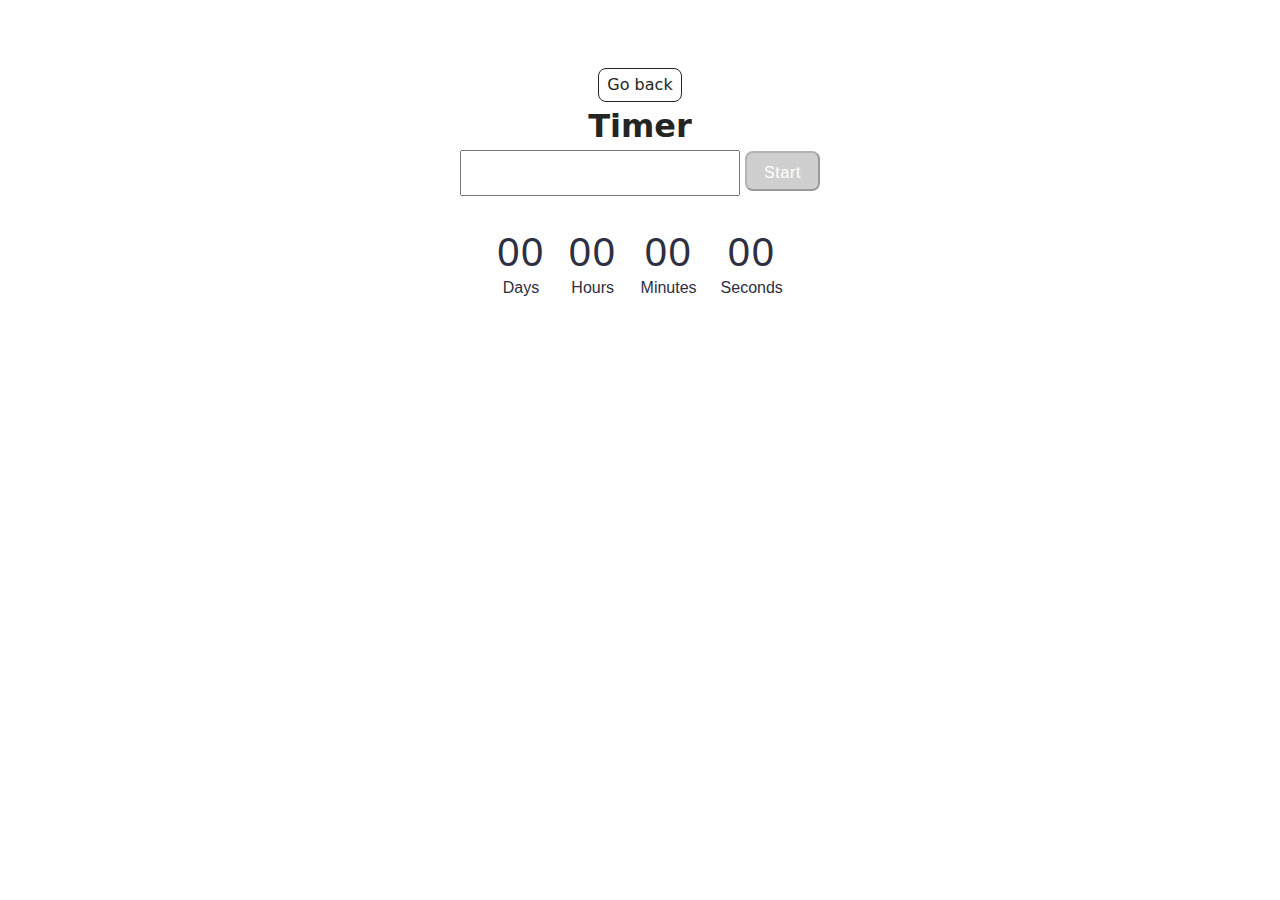
<file: src/1-timer.html>
<!DOCTYPE html>
<html lang="en">
  <head>
    <meta charset="UTF-8" />
    <meta http-equiv="X-UA-Compatible" content="IE=edge" />
    <meta name="viewport" content="width=device-width, initial-scale=1.0" />
    <title>Timer</title>
    <link rel="stylesheet" href="./css/styles.css" />
  </head>
  <body>
    <main>
      <div class="container">
        <a class="back-link" href="./index.html">Go back</a>
        <h1 class="main-title">Timer</h1>

        <input type="text" id="datetime-picker" />
        <button type="button" data-start disabled>Start</button>

        <div class="timer">
          <div class="field">
            <span class="value" data-days>00</span>
            <span class="label">Days</span>
          </div>
          <div class="field">
            <span class="value" data-hours>00</span>
            <span class="label">Hours</span>
          </div>
          <div class="field">
            <span class="value" data-minutes>00</span>
            <span class="label">Minutes</span>
          </div>
          <div class="field">
            <span class="value" data-seconds>00</span>
            <span class="label">Seconds</span>
          </div>
        </div>
      </div>
    </main>
    <script type="module" src="./js/1-timer.js"></script>
  </body>
</html>
</file>
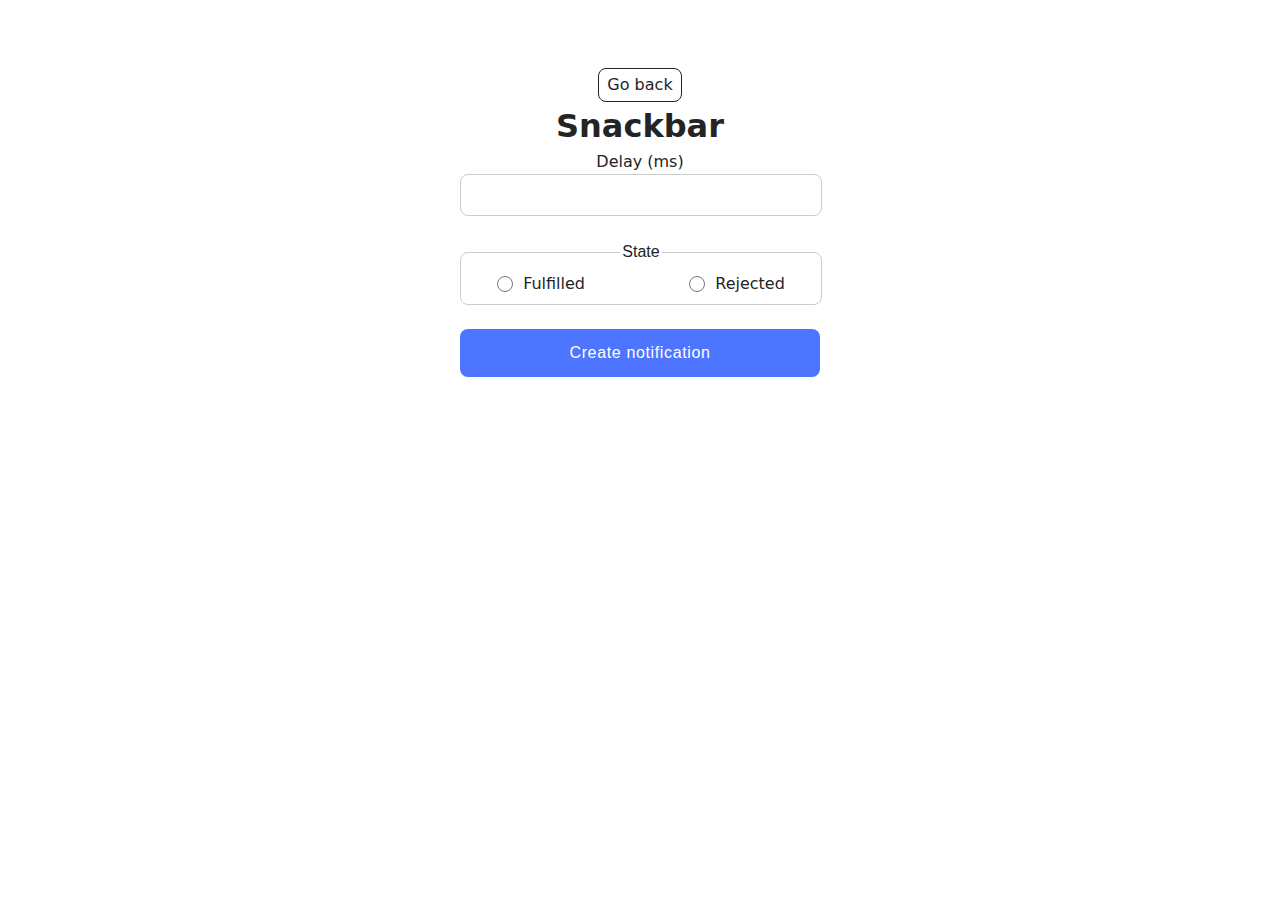
<file: src/2-snackbar.html>
<!DOCTYPE html>
<html lang="en">
  <head>
    <meta charset="UTF-8" />
    <meta http-equiv="X-UA-Compatible" content="IE=edge" />
    <meta name="viewport" content="width=device-width, initial-scale=1.0" />
    <title>Snackbar</title>
    <link rel="stylesheet" href="./css/styles.css" />
  </head>
  <body>
    <main>
      <div class="container">
        <a class="back-link" href="./index.html">Go back</a>
        <h1 class="main-title">Snackbar</h1>
        <form class="form">
          <label>
            Delay (ms)
            <input type="number" name="delay" required />
          </label>
          <fieldset>
            <legend>State</legend>
            <label>
              <input type="radio" name="state" value="fulfilled" required />
              Fulfilled
            </label>
            <label>
              <input type="radio" name="state" value="rejected" required />
              Rejected
            </label>
          </fieldset>
          <button type="submit">Create notification</button>
        </form>
      </div>
    </main>
    <script type="module" src="./js/2-snackbar.js"></script>
  </body>
</html>
</file>
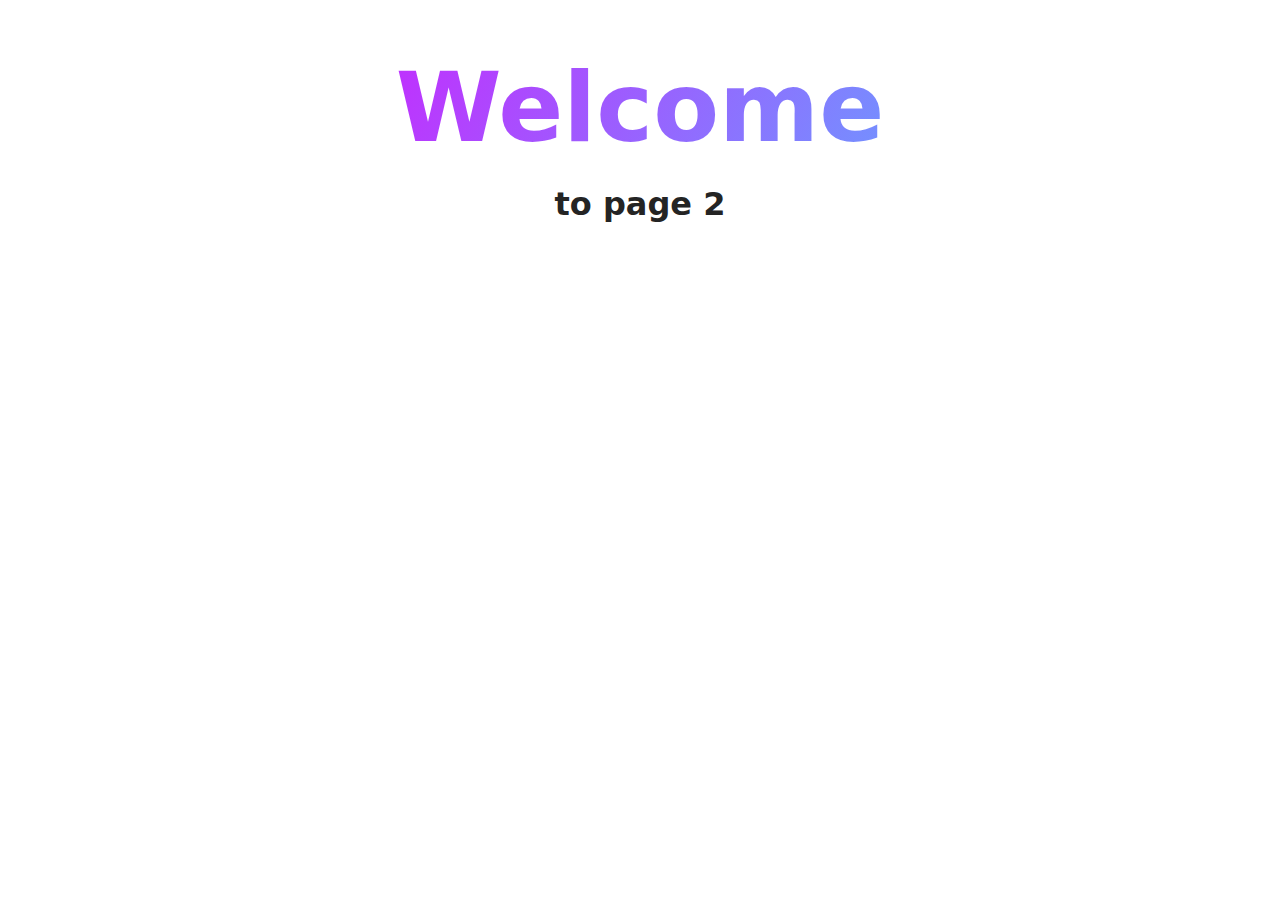
<file: src/page-2.html>
<!DOCTYPE html>
<html lang="en">
  <head>
    <meta charset="UTF-8" />
    <meta http-equiv="X-UA-Compatible" content="IE=edge" />
    <meta name="viewport" content="width=device-width, initial-scale=1.0" />
    <title>Page 2</title>
    <link rel="stylesheet" href="./css/styles.css" />
  </head>
  <body>
    <load
      src="./partials/header.html"
      icon-path="./img/sprite.svg#logo"
      highlight-act="active"
    />

    <main>
      <div class="container">
        <h1 class="main-title">
          <span class="main-title-gradient">Welcome</span> to page 2
        </h1>
        <load src="./partials/back-link.html" />
      </div>
    </main>

    <load src="./partials/footer.html" />
  </body>
</html>
</file>
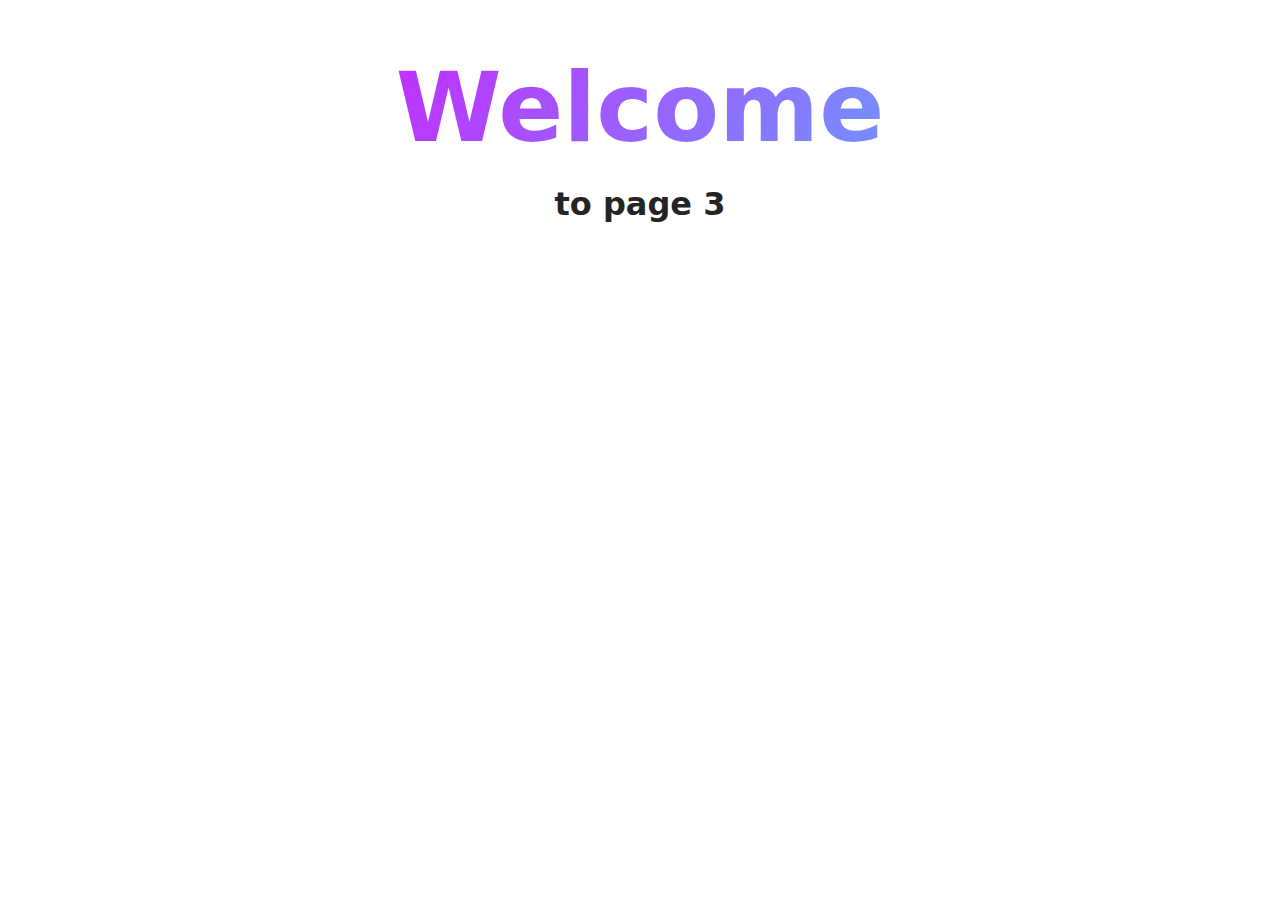
<file: src/page-3.html>
<!DOCTYPE html>
<html lang="en">
  <head>
    <meta charset="UTF-8" />
    <meta http-equiv="X-UA-Compatible" content="IE=edge" />
    <meta name="viewport" content="width=device-width, initial-scale=1.0" />
    <title>Page 3</title>
    <link rel="stylesheet" href="./css/styles.css" />
  </head>
  <body>
    <load
      src="./partials/header.html"
      icon-path="./img/sprite.svg#logo"
      highlight-curr="active"
    />

    <main>
      <div class="container">
        <h1 class="main-title">
          <span class="main-title-gradient">Welcome</span> to page 3
        </h1>
        <load src="./partials/back-link.html" />
      </div>
    </main>

    <load src="./partials/footer.html" />
  </body>
</html>
</file>
<file: src/css/styles.css>
/**
  |============================
  | include css partials with
  | default @import url()
  |============================
*/
/* Common styles */
@import url('./reset.css');
@import url('./base.css');
@import url('./container.css');
@import url('./animations.css');

/* Sections style */
@import url('./header.css');
@import url('./vite-promo.css');
@import url('./badges.css');
@import url('./back-link.css');
@import url('./footer.css');
.timer {
  display: flex;
  gap: 24px;
  justify-content: center;
}
.field {
  display: flex;
  flex-direction: column;
}
.value {
  font-family: 'Montserrat', sans-serif;
  font-weight: 400;
  font-size: 40px;

  line-height: 120%;
  letter-spacing: 0.04em;
  color: #2e2f42;
}
.label {
  font-family: 'Montserrat', sans-serif;
  font-weight: 400;
  font-size: 16px;

  color: #2e2f42;
}
</file>
